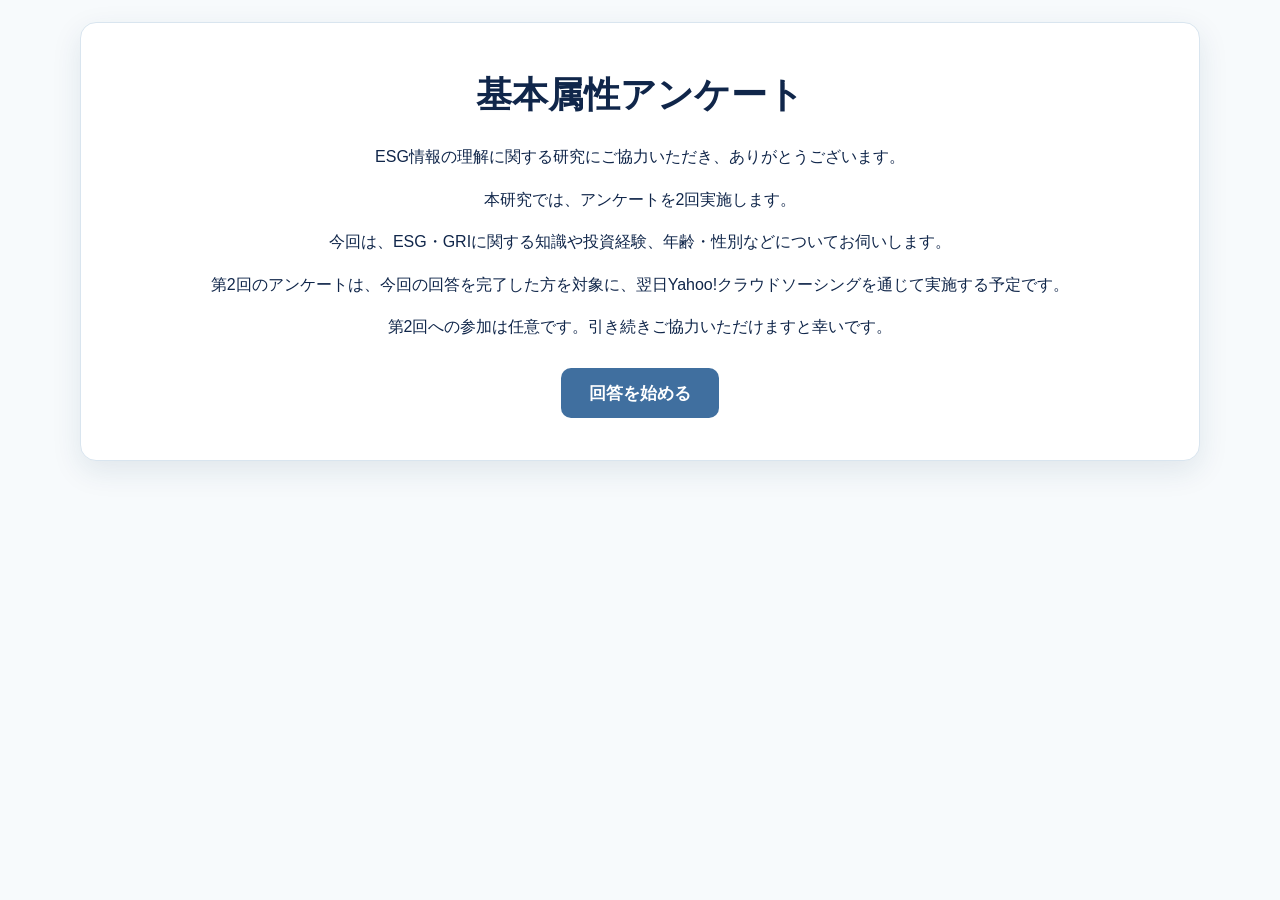
<file: index.html>
<!doctype html>
<html lang="ja">
<head>
  <meta charset="utf-8">
  <meta name="viewport" content="width=device-width,initial-scale=1,viewport-fit=cover">
  <title>ESG情報の理解に関するアンケート</title>
  <link rel="stylesheet" href="ESG_two_stage_survey.css?v=20261112-two-phase-codes-v1">
</head>
<body>
  <main id="app" class="app-shell" aria-live="polite"></main>
  <noscript>このアンケートの回答にはJavaScriptが必要です。</noscript>
  <script>window.ESG_SURVEY_DAY = 1; window.ESG_ALLOW_PREVIEW = false;</script>
  <script src="ESG_two_stage_config.js?v=20261112-datapipe-fallback-v1"></script>
  <script src="ESG_two_stage_survey.js?v=20261112-datapipe-fallback-v1"></script>
</body>
</html>
</file>
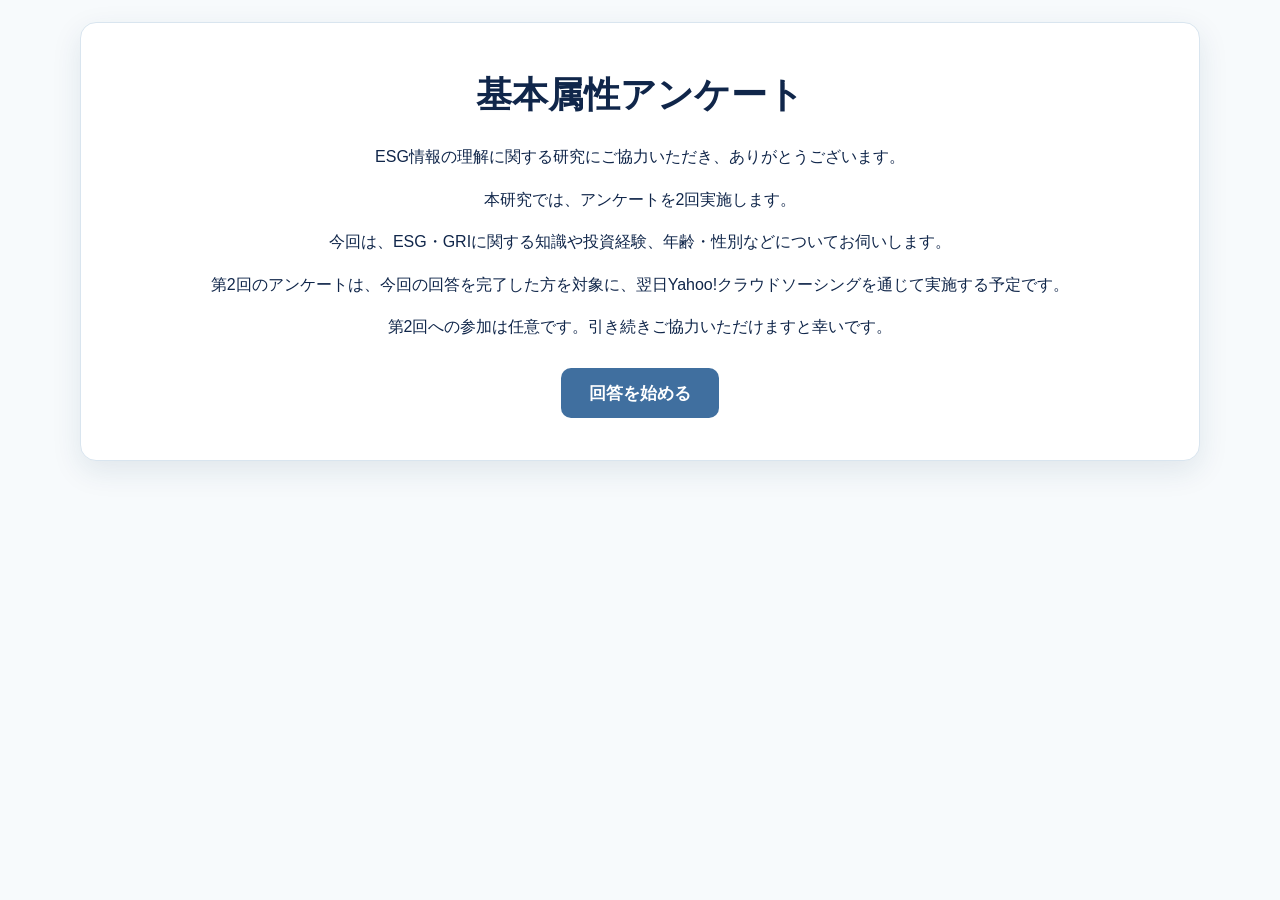
<file: day1.html>
<!doctype html>
<html lang="ja">
<head>
  <meta charset="utf-8">
  <meta name="viewport" content="width=device-width,initial-scale=1,viewport-fit=cover">
  <title>基本属性アンケート</title>
  <link rel="stylesheet" href="ESG_two_stage_survey.css?v=20261112-two-phase-codes-v1">
</head>
<body>
  <main id="app" class="app-shell" aria-live="polite"></main>
  <noscript>このアンケートの回答にはJavaScriptが必要です。</noscript>
  <script>window.ESG_SURVEY_DAY = 1; window.ESG_ALLOW_PREVIEW = false;</script>
  <script src="ESG_two_stage_config.js?v=20261112-datapipe-fallback-v1"></script>
  <script src="ESG_two_stage_survey.js?v=20261112-datapipe-fallback-v1"></script>
</body>
</html>
</file>
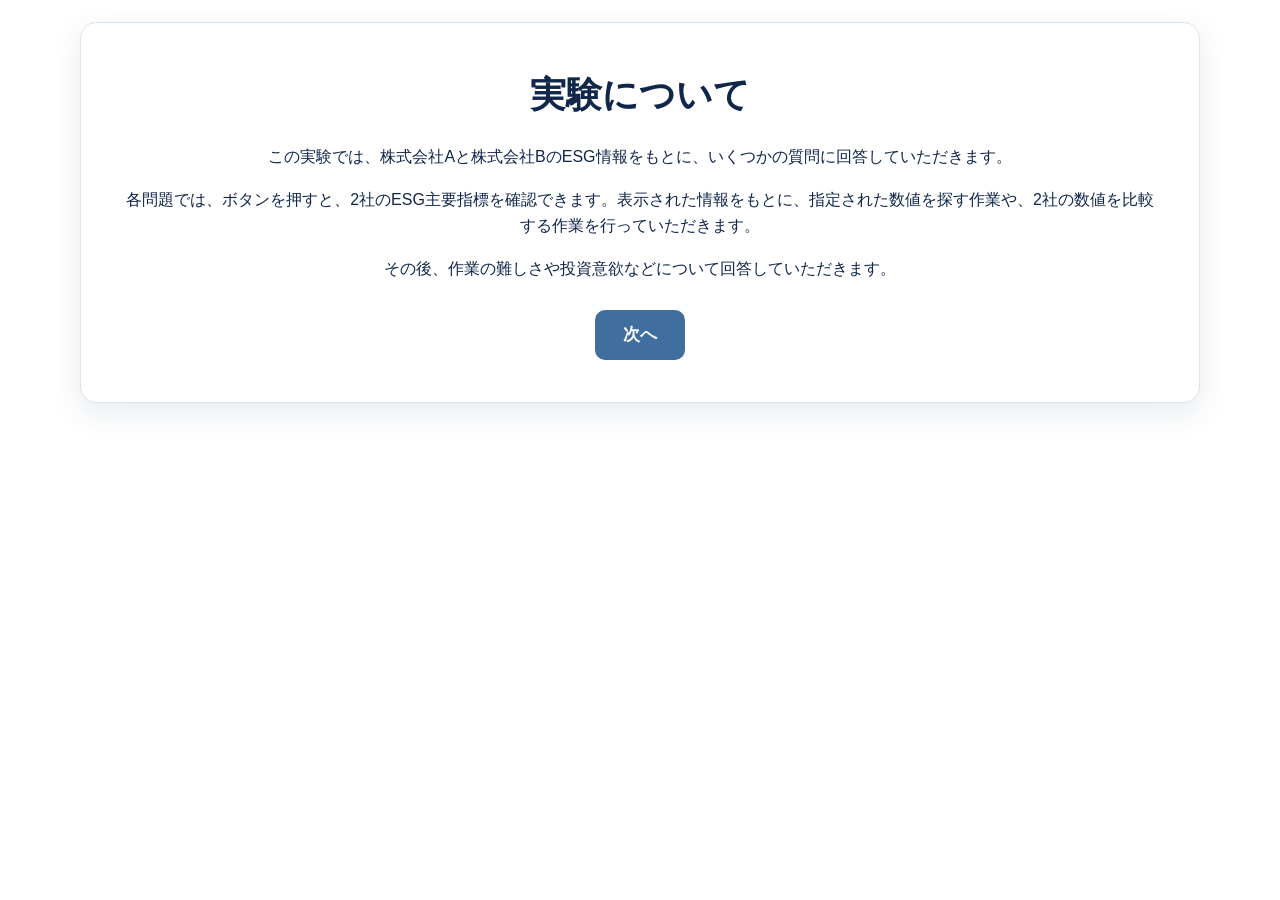
<file: day2-g1.html>
<!doctype html><html lang="ja"><head><meta charset="utf-8"><meta name="viewport" content="width=device-width,initial-scale=1,viewport-fit=cover"><title>ESG情報の探索・比較実験</title><link rel="stylesheet" href="ESG_two_stage_survey.css?v=20261117-investment7-v4"></head><body><div id="root" hidden></div><main id="app" class="app-shell" aria-live="polite"><section class="card participant-info"><p>実験を準備しています…</p></section></main><noscript>このアンケートの回答にはJavaScriptが必要です。</noscript><script>window.ESG_SURVEY_DAY=2;window.ESG_FIXED_GROUP=1;window.ESG_ALLOW_PREVIEW=false;</script><script src="lib/preloadjs-1.0.1.min.js"></script><script src="ESG_two_stage_config.js?v=20261117-investment7-v4"></script><script src="psychojs/psychopy_web_adapter.js?v=20261117-investment7-v4"></script><script src="psychojs/ESG_two_stage_master.js?v=20261117-investment7-v4" type="module"></script></body></html>
</file>
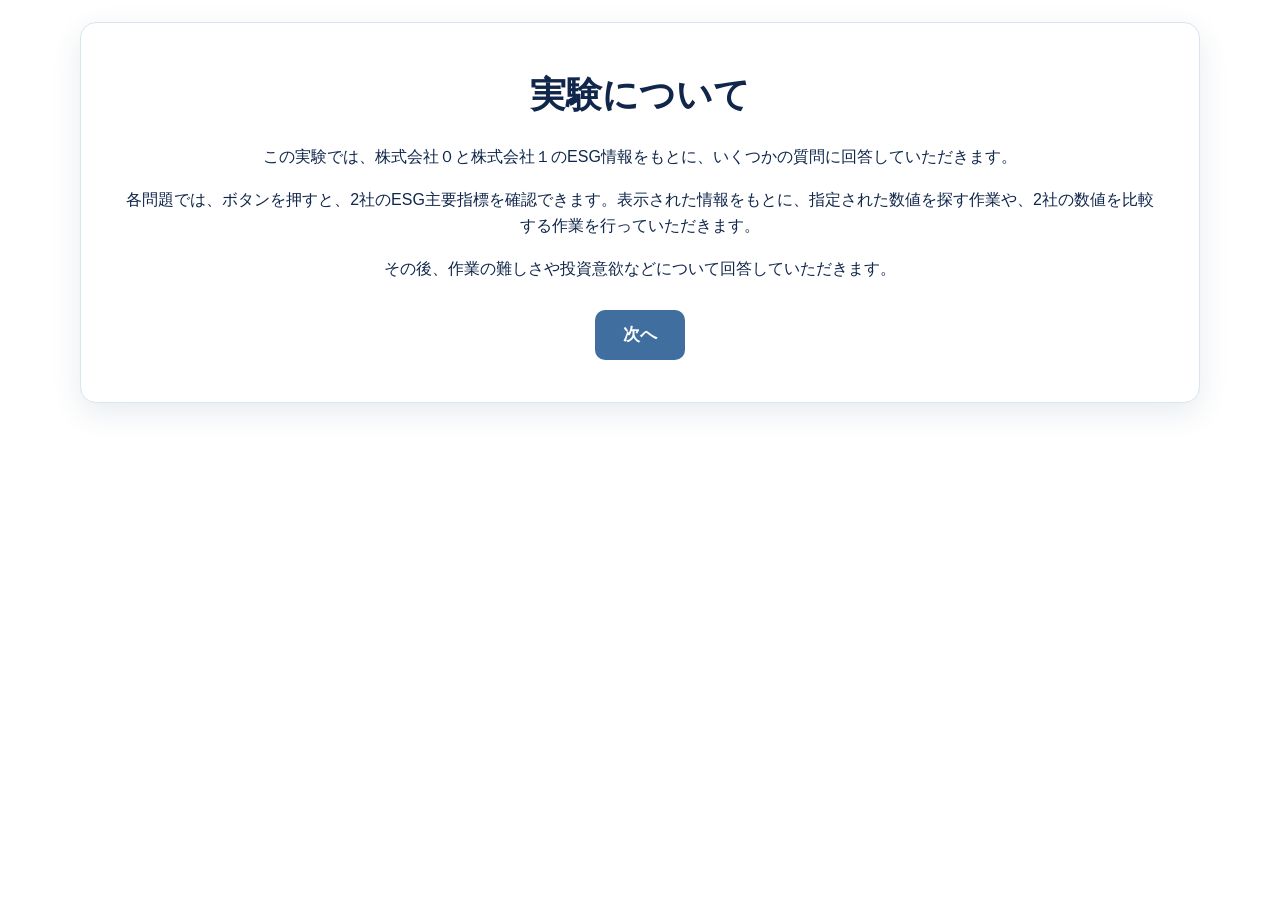
<file: day2-g2.html>
<!doctype html><html lang="ja"><head><meta charset="utf-8"><meta name="viewport" content="width=device-width,initial-scale=1,viewport-fit=cover"><title>ESG情報の探索・比較実験</title><link rel="stylesheet" href="ESG_two_stage_survey.css?v=20261117-investment7-v4"></head><body><div id="root" hidden></div><main id="app" class="app-shell" aria-live="polite"><section class="card participant-info"><p>実験を準備しています…</p></section></main><noscript>このアンケートの回答にはJavaScriptが必要です。</noscript><script>window.ESG_SURVEY_DAY=2;window.ESG_FIXED_GROUP=2;window.ESG_ALLOW_PREVIEW=false;</script><script src="lib/preloadjs-1.0.1.min.js"></script><script src="ESG_two_stage_config.js?v=20261117-investment7-v4"></script><script src="psychojs/psychopy_web_adapter.js?v=20261117-investment7-v4"></script><script src="psychojs/ESG_two_stage_master.js?v=20261117-investment7-v4" type="module"></script></body></html>
</file>
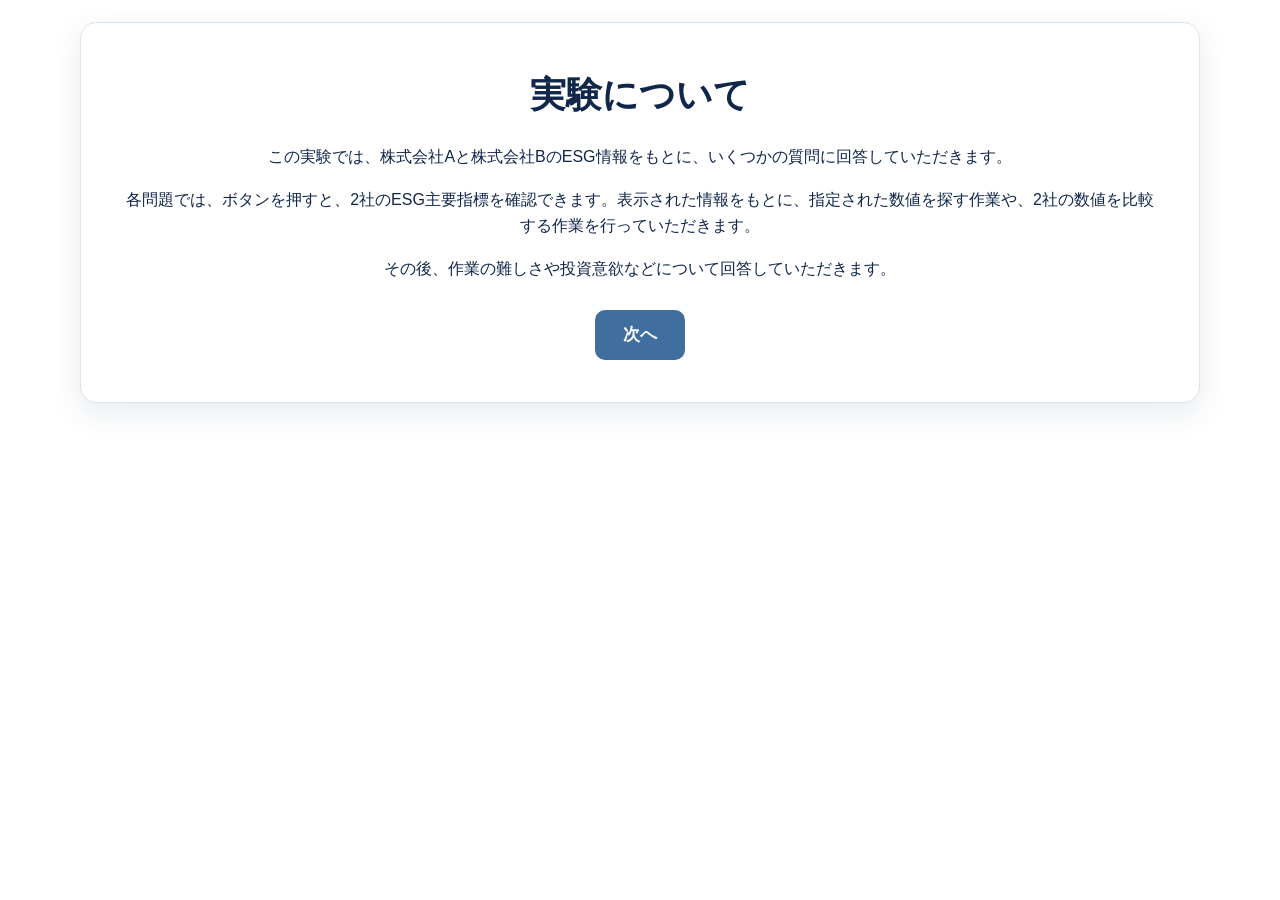
<file: day2-g3.html>
<!doctype html><html lang="ja"><head><meta charset="utf-8"><meta name="viewport" content="width=device-width,initial-scale=1,viewport-fit=cover"><title>ESG情報の探索・比較実験</title><link rel="stylesheet" href="ESG_two_stage_survey.css?v=20261117-investment7-v4"></head><body><div id="root" hidden></div><main id="app" class="app-shell" aria-live="polite"><section class="card participant-info"><p>実験を準備しています…</p></section></main><noscript>このアンケートの回答にはJavaScriptが必要です。</noscript><script>window.ESG_SURVEY_DAY=2;window.ESG_FIXED_GROUP=3;window.ESG_ALLOW_PREVIEW=false;</script><script src="lib/preloadjs-1.0.1.min.js"></script><script src="ESG_two_stage_config.js?v=20261117-investment7-v4"></script><script src="psychojs/psychopy_web_adapter.js?v=20261117-investment7-v4"></script><script src="psychojs/ESG_two_stage_master.js?v=20261117-investment7-v4" type="module"></script></body></html>
</file>
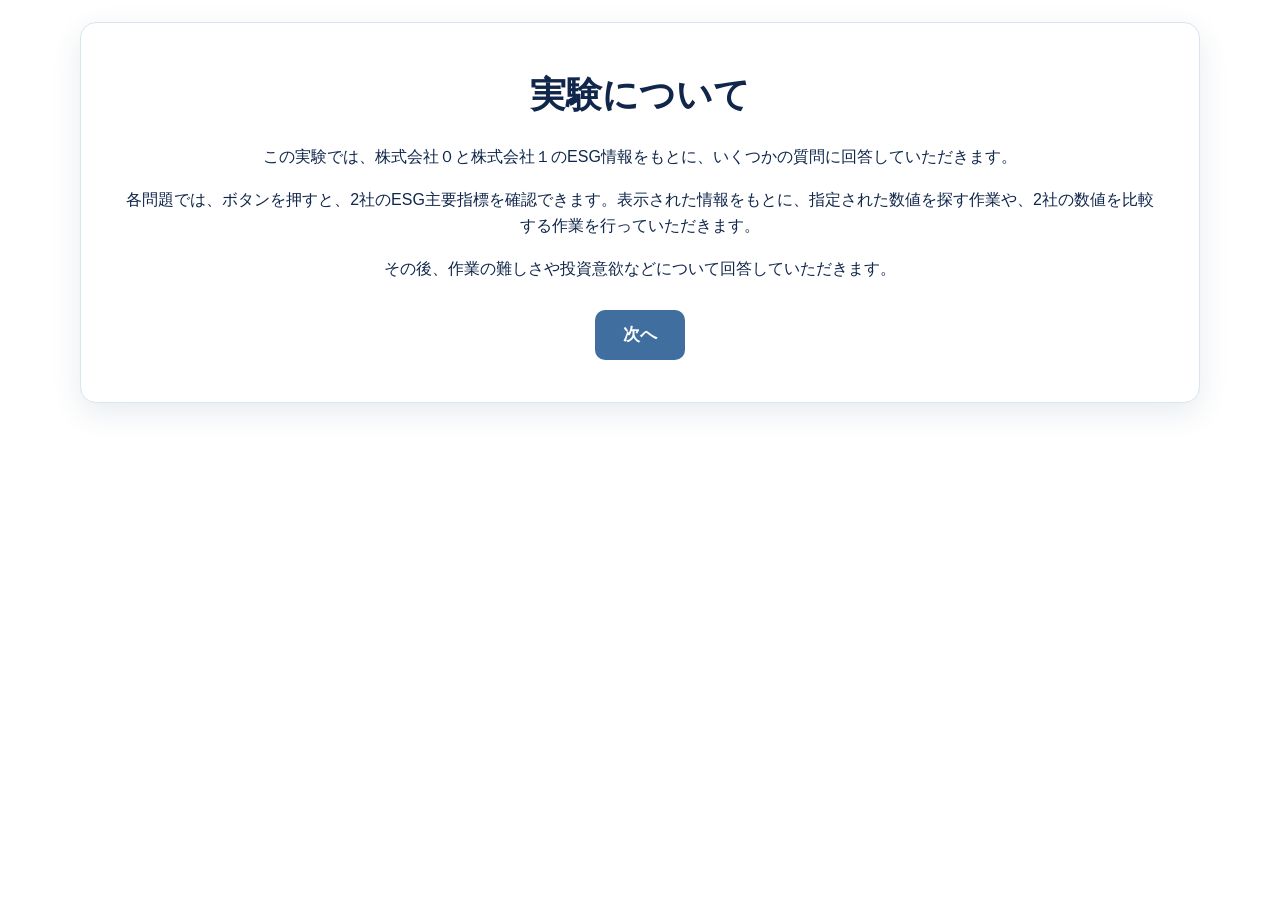
<file: day2-g4.html>
<!doctype html><html lang="ja"><head><meta charset="utf-8"><meta name="viewport" content="width=device-width,initial-scale=1,viewport-fit=cover"><title>ESG情報の探索・比較実験</title><link rel="stylesheet" href="ESG_two_stage_survey.css?v=20261117-investment7-v4"></head><body><div id="root" hidden></div><main id="app" class="app-shell" aria-live="polite"><section class="card participant-info"><p>実験を準備しています…</p></section></main><noscript>このアンケートの回答にはJavaScriptが必要です。</noscript><script>window.ESG_SURVEY_DAY=2;window.ESG_FIXED_GROUP=4;window.ESG_ALLOW_PREVIEW=false;</script><script src="lib/preloadjs-1.0.1.min.js"></script><script src="ESG_two_stage_config.js?v=20261117-investment7-v4"></script><script src="psychojs/psychopy_web_adapter.js?v=20261117-investment7-v4"></script><script src="psychojs/ESG_two_stage_master.js?v=20261117-investment7-v4" type="module"></script></body></html>
</file>
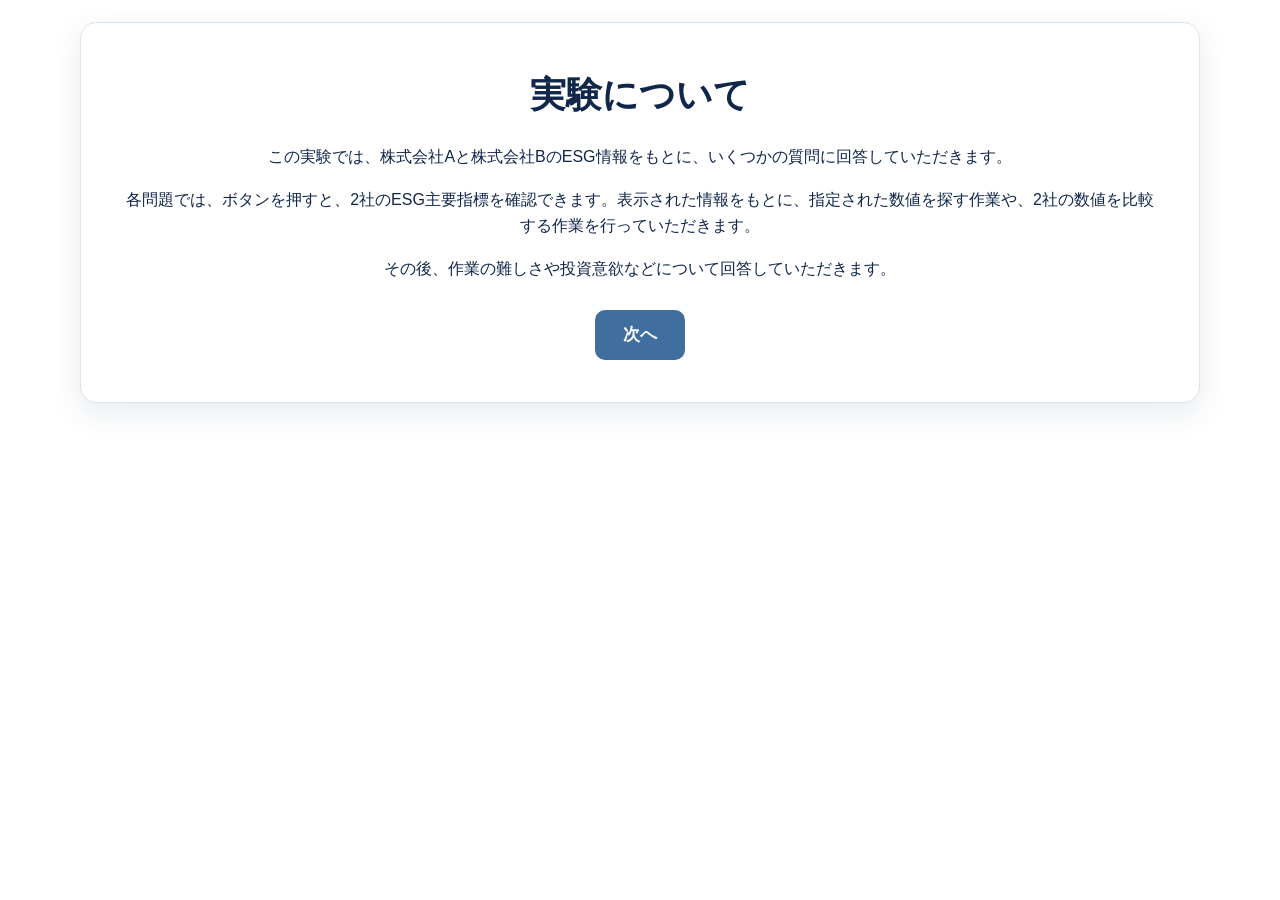
<file: day2.html>
<!doctype html>
<html lang="ja">
<head>
  <meta charset="utf-8">
  <meta name="viewport" content="width=device-width,initial-scale=1,viewport-fit=cover">
  <title>ESG情報の探索・比較実験</title>
  <link rel="stylesheet" href="ESG_two_stage_survey.css?v=20261117-investment7-v4">
</head>
<body>
  <div id="root" hidden></div>
  <main id="app" class="app-shell" aria-live="polite"><section class="card participant-info"><p>実験を準備しています…</p></section></main>
  <noscript>このアンケートの回答にはJavaScriptが必要です。</noscript>
  <script>window.ESG_SURVEY_DAY=2;window.ESG_FIXED_GROUP=1;window.ESG_ALLOW_PREVIEW=false;</script>
  <script src="lib/preloadjs-1.0.1.min.js"></script>
  <script src="ESG_two_stage_config.js?v=20261117-investment7-v4"></script>
  <script src="psychojs/psychopy_web_adapter.js?v=20261117-investment7-v4"></script>
  <script src="psychojs/ESG_two_stage_master.js?v=20261117-investment7-v4" type="module"></script>
</body>
</html>
</file>
<file: ESG_two_stage_survey.css>
:root{--ink:#10264a;--blue:#406f9f;--blue2:#285781;--pale:#edf5fc;--line:#bfd3e7;--danger:#a52b2b;--ok:#176c42;--shadow:0 10px 30px rgba(21,55,88,.1)}
*{box-sizing:border-box}body{margin:0;background:#f7fafc;color:var(--ink);font-family:-apple-system,BlinkMacSystemFont,"Segoe UI","Noto Sans JP","Yu Gothic",Meiryo,sans-serif;line-height:1.65}.app-shell{width:min(1120px,calc(100% - 28px));margin:22px auto 60px}.card{background:#fff;border:1px solid #d9e5ef;border-radius:16px;padding:clamp(20px,4vw,42px);box-shadow:var(--shadow)}h1{font-size:clamp(24px,4vw,36px);margin:0 0 20px;text-align:center}h2{font-size:clamp(20px,3vw,28px);margin:0 0 18px}h3{font-size:18px;margin:0 0 12px}.lead{text-align:center;font-size:18px}.note{background:var(--pale);border-left:5px solid var(--blue);padding:14px 16px;border-radius:8px}.error{color:var(--danger);font-weight:700}.success{color:var(--ok);font-weight:700}.actions{display:flex;gap:12px;justify-content:center;flex-wrap:wrap;margin-top:28px}.btn{appearance:none;border:0;border-radius:10px;background:var(--blue);color:#fff;padding:13px 28px;font-size:17px;font-weight:700;cursor:pointer;min-height:50px}.btn:hover,.btn:focus{background:var(--blue2)}.btn.secondary{background:#fff;color:var(--blue2);border:2px solid var(--blue)}.btn:disabled{opacity:.45;cursor:not-allowed}.progress{height:8px;background:#e5edf5;border-radius:99px;overflow:hidden;margin-bottom:18px}.progress>span{display:block;height:100%;background:var(--blue)}fieldset{border:0;padding:0;margin:0 0 24px}legend{font-size:18px;font-weight:700;margin-bottom:10px}.choice{display:block;border:1px solid var(--line);border-radius:9px;padding:11px 14px;margin:8px 0;cursor:pointer}.choice:has(input:checked){background:var(--pale);border-color:var(--blue)}input[type=radio]{margin-right:10px}.field{margin:18px 0}.field label{display:block;font-weight:700;margin-bottom:7px}.field input[type=text],.field input[type=number],select{width:100%;max-width:560px;padding:12px;border:1px solid #9eb5cb;border-radius:8px;font-size:17px}.grid2{display:grid;grid-template-columns:1fr 1fr;gap:18px}.company-card{border:1px solid var(--line);border-radius:12px;background:#fff;overflow:hidden}.company-card h3{text-align:center;background:var(--pale);padding:12px;margin:0}.table-wrap{overflow-x:auto}table{border-collapse:collapse;width:100%;min-width:440px}th,td{border:1px solid #cbd9e6;padding:9px 10px;text-align:left;vertical-align:top}th{background:#edf4fa}td.value{white-space:nowrap;font-weight:700}.task-box{background:var(--pale);border:1px solid var(--line);border-radius:12px;padding:20px;margin:18px 0}.slider-wrap{padding:15px 0}.slider-labels{display:flex;justify-content:space-between;gap:15px;font-size:14px}.score{text-align:center;font-size:28px;font-weight:800;min-height:45px}.slider{width:100%;accent-color:var(--blue)}.slider.unset{opacity:.7}.credential{background:var(--pale);border:1px solid var(--line);border-radius:14px;text-align:center;padding:20px;margin:18px 0}.credential .code{font-size:clamp(22px,5vw,38px);letter-spacing:.06em;font-weight:800;overflow-wrap:anywhere}.researcher{border:2px dashed #b06c00;background:#fff8e8;padding:12px;border-radius:10px;margin-bottom:16px}.small{font-size:14px;color:#4c6077}.hidden{display:none!important}.allocation{display:grid;grid-template-columns:1fr 1fr;gap:18px}.allocation input{text-align:center;font-size:24px}.copy-status{min-height:24px;color:var(--ok);font-weight:700}.modal-backdrop{position:fixed;inset:0;background:rgba(5,20,40,.65);z-index:10;display:grid;place-items:center;padding:15px}.modal{background:#fff;width:min(780px,100%);max-height:92vh;overflow:auto;border-radius:14px;padding:20px}.modal .company-card{margin-bottom:16px}
@media(max-width:760px){.app-shell{width:min(100% - 16px,1120px);margin:8px auto 30px}.card{padding:18px 14px;border-radius:12px}.grid2,.allocation{grid-template-columns:1fr}.modal .grid2{grid-template-columns:1fr 1fr;min-width:900px}.btn{width:100%}.actions{gap:9px}table{min-width:390px;font-size:14px}th,td{padding:7px}.company-card h3{position:sticky;left:0}.credential{padding:16px 10px}.slider-labels{font-size:12px}}
.modal{width:min(1220px,100%)}.modal table{min-width:0;table-layout:fixed}.modal .standardized-table th:first-child,.modal .standardized-table td:first-child{width:13%}.modal .standardized-table th:last-child,.modal .standardized-table td:last-child{width:27%}.modal .nonstandardized-table th:first-child,.modal .nonstandardized-table td:first-child{width:72%}.modal .nonstandardized-table th:last-child,.modal .nonstandardized-table td:last-child{width:28%}.modal td.value{white-space:nowrap;overflow-wrap:normal}
.participant-info{text-align:center}.participant-info ol{display:inline-block;max-width:900px;text-align:left}.participant-info .note{text-align:center}
.field .unit{display:inline-block;margin-left:10px;font-weight:700}.timed-table-modal{height:min(calc(100vh - 8px),720px);display:flex;flex-direction:column;overflow:hidden;padding:6px 10px}.timed-table-modal>h2{flex:none;font-size:22px;line-height:1.15;margin:0 0 3px;text-align:center}.timed-table-modal .table-scroll{flex:1;min-height:0;overflow:hidden;padding:0}.timed-table-modal .grid2{gap:10px;height:100%;align-items:stretch}.timed-table-modal .company-card{margin-bottom:0;display:flex;flex-direction:column}.timed-table-modal .company-card h3{font-size:15px;line-height:1.15;padding:4px 6px}.timed-table-modal .table-wrap{flex:1;overflow:hidden}.timed-table-modal table{height:100%;font-size:12px;line-height:1.12}.timed-table-modal th,.timed-table-modal td{padding:2px 5px;vertical-align:middle}.timed-table-modal th{height:22px}.timed-table-modal .table-actions{flex:none;background:#fff;margin:0;padding:3px 0 0;gap:8px}.timed-table-modal .table-actions .btn{min-height:38px;padding:7px 22px;font-size:15px}.timed-table-modal .search-warning{font-size:14px;line-height:1.25;margin:0 0 1px}.search-warning{flex:0 0 100%;text-align:center;margin:0 0 4px}
@media(max-height:600px){.timed-table-modal{height:calc(100vh - 4px);padding:3px 8px}.timed-table-modal>h2{font-size:18px}.timed-table-modal table{font-size:11px}.timed-table-modal th,.timed-table-modal td{padding:1px 4px}.timed-table-modal .company-card h3{font-size:13px;padding:2px 4px}.timed-table-modal .table-actions .btn{min-height:32px;padding:4px 18px}.timed-table-modal .search-warning{font-size:12px}}
@media(max-width:760px){.timed-table-modal .table-scroll{overflow-x:auto;overflow-y:hidden}.timed-table-modal .grid2{min-width:900px}.timed-table-modal .table-actions{position:relative;left:auto}.timed-table-modal .table-actions .btn{width:auto;min-width:140px}}
.note{border-left:0!important}
.search-warning{flex:0 0 100%;margin:0;text-align:center;font-size:16px;font-weight:400;color:var(--ink)}
.scale7{display:grid;grid-template-columns:repeat(7,minmax(0,1fr));gap:10px;margin:28px auto 14px;max-width:760px}.scale7 label{cursor:pointer}.scale7 input{position:absolute;opacity:0;pointer-events:none}.scale7 span{display:grid;place-items:center;min-height:58px;border:2px solid var(--line);border-radius:10px;background:#fff;font-size:22px;font-weight:800}.scale7 input:checked+span{background:var(--blue);border-color:var(--blue);color:#fff}.scale7 input:focus-visible+span{outline:3px solid #9cc5ef;outline-offset:2px}.scale7-labels{display:flex;justify-content:space-between;gap:20px;max-width:760px;margin:auto;font-size:15px}.scale7-labels span:last-child{text-align:right}@media(max-width:600px){.scale7{gap:5px}.scale7 span{min-height:48px;font-size:18px}.scale7-labels{font-size:13px}}
</file>
